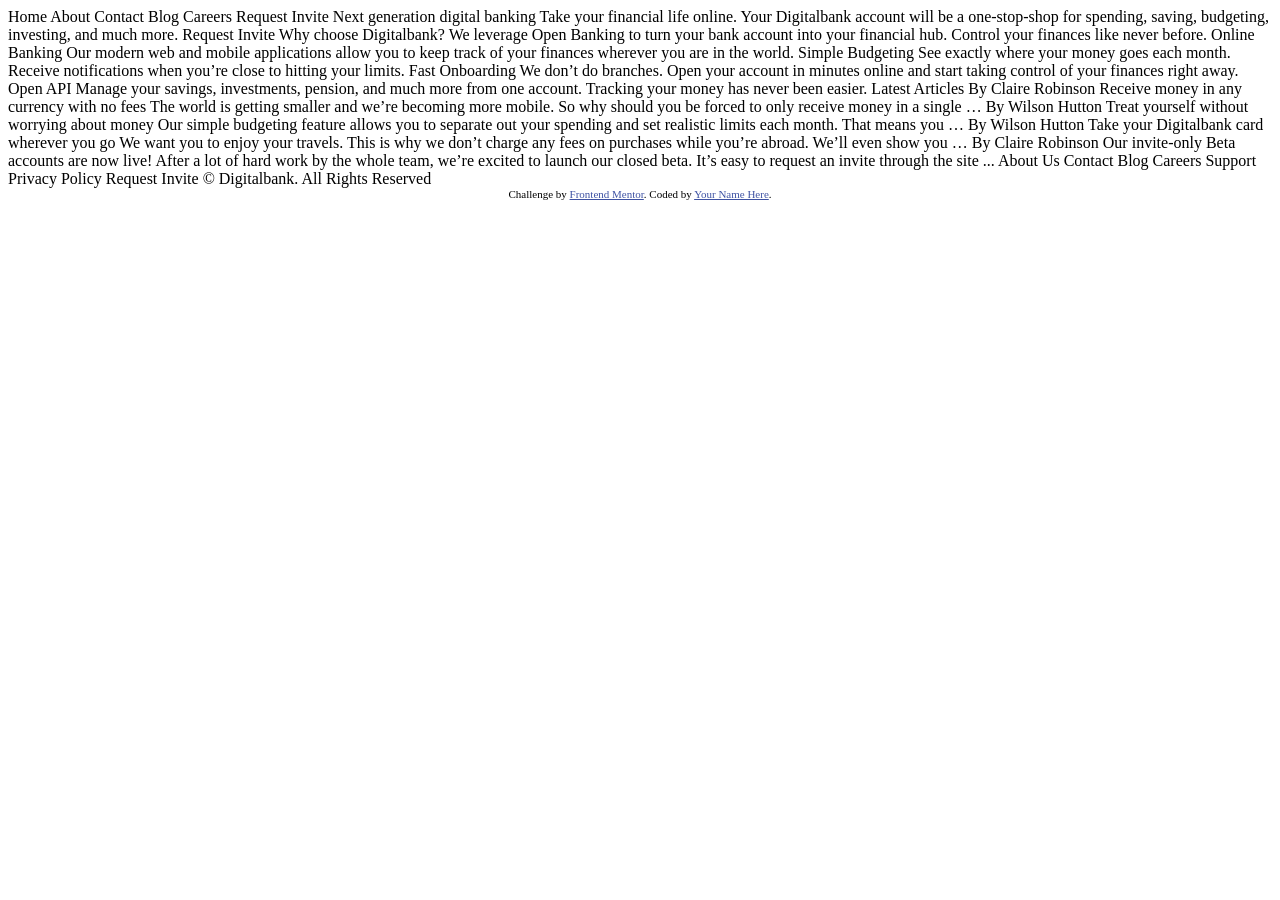
<file: index.html>
<!DOCTYPE html>
<html lang="en">
<head>
  <meta charset="UTF-8">
  <meta name="viewport" content="width=device-width, initial-scale=1.0"> <!-- displays site properly based on user's device -->

  <link rel="icon" type="image/png" sizes="32x32" href="./images/favicon-32x32.png">
  
  <title>Frontend Mentor | Digitalbank landing page</title>

  <!-- Feel free to remove these styles or customise in your own stylesheet 👍 -->
  <style>
    .attribution { font-size: 11px; text-align: center; }
    .attribution a { color: hsl(228, 45%, 44%); }
  </style>
</head>
<body>

  Home
  About
  Contact
  Blog
  Careers

  Request Invite



  Next generation digital banking

  Take your financial life online. Your Digitalbank account will be a one-stop-shop 
  for spending, saving, budgeting, investing, and much more.

  Request Invite



  Why choose Digitalbank?

  We leverage Open Banking to turn your bank account into your financial hub. Control 
  your finances like never before.

  Online Banking
  Our modern web and mobile applications allow you to keep track of your finances 
  wherever you are in the world.

  Simple Budgeting
  See exactly where your money goes each month. Receive notifications when you’re 
  close to hitting your limits.

  Fast Onboarding
  We don’t do branches. Open your account in minutes online and start taking control 
  of your finances right away.

  Open API
  Manage your savings, investments, pension, and much more from one account. Tracking 
  your money has never been easier.

  

  Latest Articles

  By Claire Robinson
  Receive money in any currency with no fees
  The world is getting smaller and we’re becoming more mobile. So why should you be 
  forced to only receive money in a single …

  By Wilson Hutton
  Treat yourself without worrying about money
  Our simple budgeting feature allows you to separate out your spending and set 
  realistic limits each month. That means you …

  By Wilson Hutton
  Take your Digitalbank card wherever you go
  We want you to enjoy your travels. This is why we don’t charge any fees on purchases 
  while you’re abroad. We’ll even show you …

  By Claire Robinson
  Our invite-only Beta accounts are now live!
  After a lot of hard work by the whole team, we’re excited to launch our closed beta. 
  It’s easy to request an invite through the site ...

  

  About Us
  Contact
  Blog
  Careers
  Support
  Privacy Policy

  Request Invite

  © Digitalbank. All Rights Reserved
  
  <div class="attribution">
    Challenge by <a href="https://www.frontendmentor.io?ref=challenge" target="_blank">Frontend Mentor</a>. 
    Coded by <a href="#">Your Name Here</a>.
  </div>
</body>
</html>
</file>
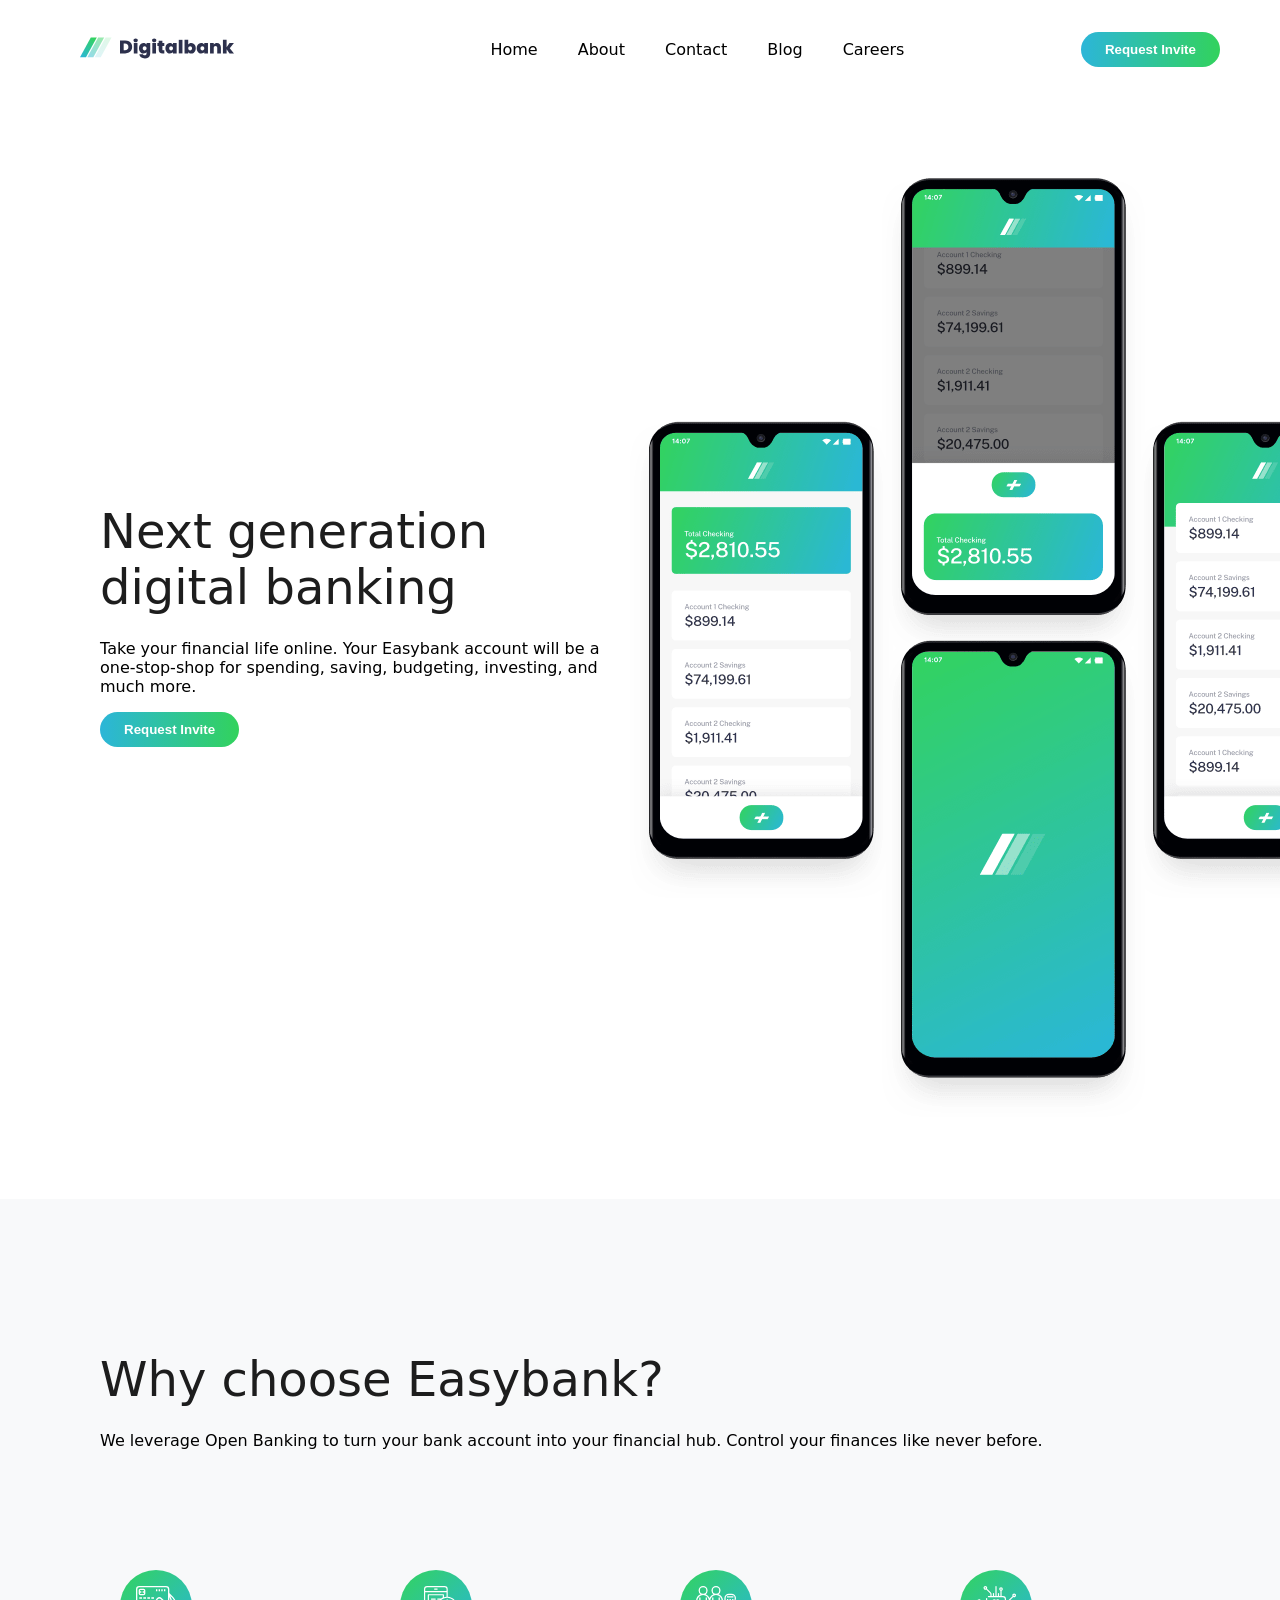
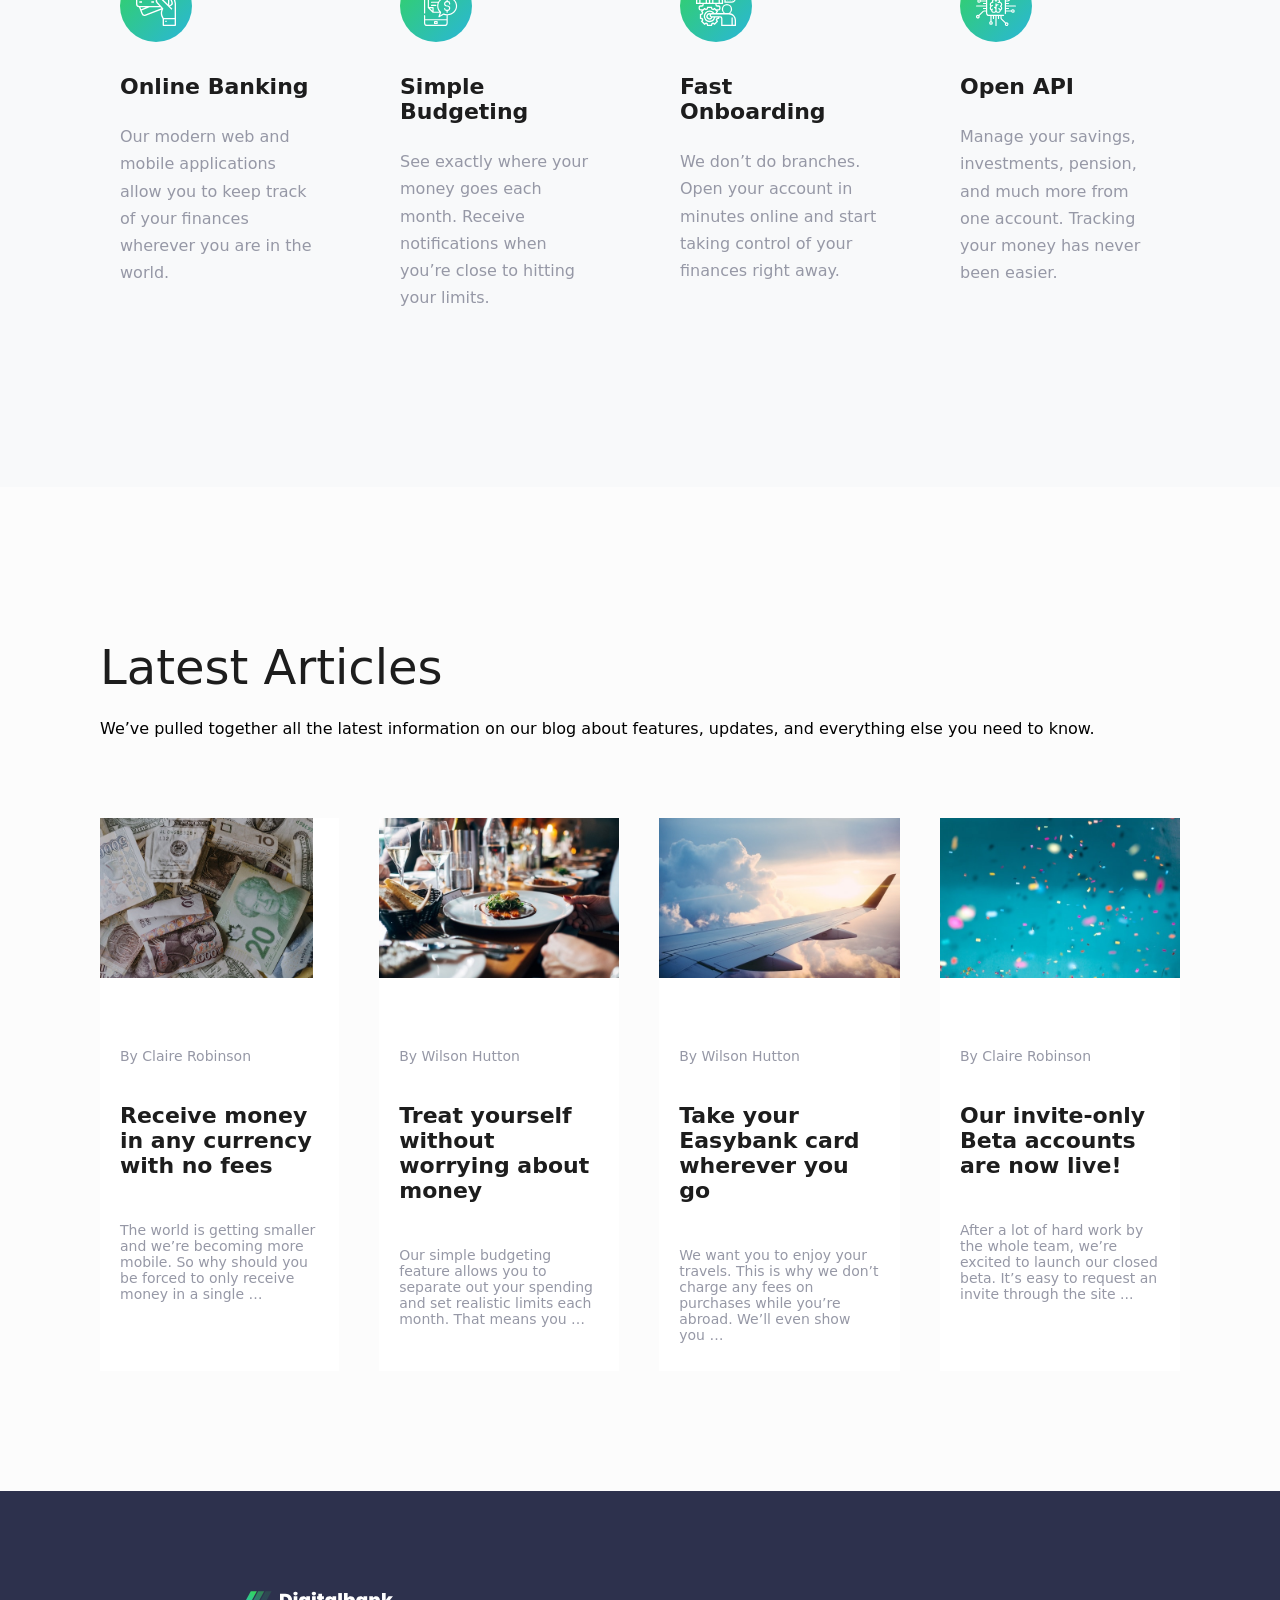
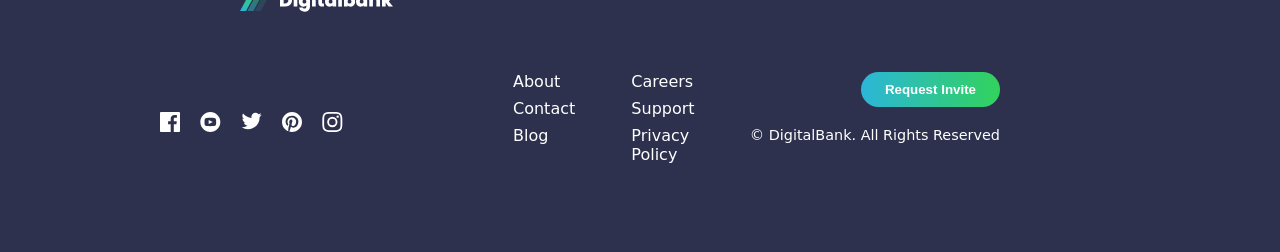
<file: html/index.html>
<!DOCTYPE html>
<html lang="en">
<head>
    <meta charset="UTF-8">
    <meta name="viewport" content="width=device-width, initial-scale=1.0">
    <title>Digital Bank</title>
    <link rel="stylesheet" href="../css/index.css">
    <link rel="stylesheet" href="../css/nav.css">
    <link rel="stylesheet" href="../css/footer.css">
</head>
<body>
    <header id="navbar"></header>
    <div class="contenedor1">
        <div class="texto">
            <h1 class = "titulo1">Next generation digital banking</h1>
            <p>Take your financial life online. Your Easybank account will be a one-stop-shop for spending, saving, budgeting, investing, and much more.</p>
            <button class="btn">Request Invite</button>
        </div>
        <div class="imagen">
            <img src="../images/image-mockups.png" alt="Mockups">
        </div>
    </div>
    <div class="contenedor2">
        <div class="texto">
            <h1>Why choose Easybank?</h1>
            <p>We leverage Open Banking to turn your bank account into your financial hub. Control your finances like never before.</p>
        </div>
        <div class="iconos">
            <div class="icono1">
                <img src="../images/icon-online.svg" alt="Online Banking">
                <h2>Online Banking</h2>
                <p>Our modern web and mobile applications allow you to keep track of your finances wherever you are in the world.</p>
            </div>
            <div class="icono2">
                <img src="../images/icon-budgeting.svg" alt="Simple Budgeting">
                <h2>Simple Budgeting</h2>
                <p>See exactly where your money goes each month. Receive notifications when you’re close to hitting your limits.</p>
            </div>
            <div class="icono3">
                <img src="../images/icon-onboarding.svg" alt="Fast Onboarding">
                <h2>Fast Onboarding</h2>
                <p>We don’t do branches. Open your account in minutes online and start taking control of your finances right away.</p>
            </div>
            <div class="icono4">
                <img src="../images/icon-api.svg" alt="Open API">
                <h2>Open API</h2>
                <p>Manage your savings, investments, pension, and much more from one account. Tracking your money has never been easier.</p>
            </div>
        </div>
    </div>
    <div class="contenedor3">
        <div class="texto">
            <h1>Latest Articles</h1>
            <p>We’ve pulled together all the latest information on our blog about features, updates, and everything else you need to know.</p>
        </div>
        <div class="articulos">
            <div class="articulo1">
                <img src="../images/image-currency.jpg" alt="Currency">
                <p>By Claire Robinson</p>
                <h2>Receive money in any currency with no fees</h2>
                <p>The world is getting smaller and we’re becoming more mobile. So why should you be forced to only receive money in a single …</p>
            </div>
            <div class="articulo2">
                <img src="../images/image-restaurant.jpg" alt="Restaurant">
                <p>By Wilson Hutton</p>
                <h2>Treat yourself without worrying about money</h2>
                <p>Our simple budgeting feature allows you to separate out your spending and set realistic limits each month. That means you …</p>
            </div>
            <div class="articulo3">
                <img src="../images/image-plane.jpg" alt="Plane">
                <p>By Wilson Hutton</p>
                <h2>Take your Easybank card wherever you go</h2>
                <p>We want you to enjoy your travels. This is why we don’t charge any fees on purchases while you’re abroad. We’ll even show you …</p>
            </div>
            <div class="articulo4">
                <img src="../images/image-confetti.jpg" alt="Confetti">
                <p>By Claire Robinson</p>
                <h2>Our invite-only Beta accounts are now live!</h2>
                <p>After a lot of hard work by the whole team, we’re excited to launch our closed beta. It’s easy to request an invite through the site ...</p>
            </div>
        </div>
    </div>
    <footer id="footer"></footer>
    <script src="../js/cargue.js"></script>
</body>
</html>
</file>
<file: css/index.css>
.contenedor1 {
    height: 100vh;
    display: flex;
    align-items: center;
    justify-content: center;
    padding: 100px
}

.imagen {
    width: 100%;
    max-width: 550px;
    height: auto;
}

.titulo1 {
    font-size: 60px;
    font-weight:600;
    margin-bottom: 20px;
}

.contenedor2 {
    padding: 120px 100px;
    text-align: left;
    background: #F8F9FA;
    max-width: 1200px;
    margin: 0 auto;
}

.texto {
    margin-bottom: 80px;
}

.texto h1 {
    font-size: 3rem;
    font-weight: 300;
    color: #1D1D1D;
    margin-bottom: 24px;
}

/* Grid responsive de 4 columnas */
.iconos {
    display: grid;
    grid-template-columns: repeat(4, 1fr);
    gap: 40px;
}

.icono1, .icono2, .icono3, .icono4 {
    padding: 40px 20px;
}

.icono1 img, .icono2 img, .icono3 img, .icono4 img {
    width: 72px;
    height: 72px;
    margin-bottom: 32px;
    display: block;
}

.icono1 h2, .icono2 h2, .icono3 h2, .icono4 h2 {
    font-size: 1.375rem;
    margin-bottom: 24px;
    color: #1D1D1D;
}

.icono1 p, .icono2 p, .icono3 p, .icono4 p {
    color: #9698A6;
    line-height: 1.7;
    font-size: 1rem;
}

.contenedor3 {
    padding: 120px 100px;
    text-align: left;
    max-width: 1200px;
    margin: 0 auto;
    background-color: #fcfcfc;
}

.articulos {
    display: grid;
    grid-template-columns: repeat(4, 1fr);
    gap: 40px;

}

.articulo1, .articulo2, .articulo3, .articulo4 {
    display: block;
    background-color: #ffffff;
    text-align: left;
}

.articulo1 img, .articulo2 img, .articulo3 img, .articulo4 img {
    width: 100%;
    width: auto;
    height: 160px;
    margin-bottom: 32px;
}

.articulo1 p, .articulo2 p, .articulo3 p, .articulo4 p {
    color: #9698A6;
    font-size: 0.875rem;
    margin-bottom: 8px;
    padding: 20px;
}
.articulo1 h2, .articulo2 h2, .articulo3 h2, .articulo4 h2 {
    font-size: 1.375rem;
    margin-bottom: 24px;
    padding: 0 20px;
    color: #1D1D1D;
}

/* Responsive */
@media (max-width: 480px) {
    .social-icons {
    gap: 15px;
    }
    .social-link {
    width: 50px;
    height: 50px;
    }
}
</file>
<file: css/nav.css>
.navbar {
    display: flex;
    align-items: center;
    justify-content: space-between;
    /*background-color: hsl(220, 16%, 96%);*/
    margin: 0;
    font-family: system-ui, -apple-system, BlinkMacSystemFont, 'Segoe UI', sans-serif;
}

.logo {
    display: block;
    margin: 0;
    padding: 20px 80px;
}

.links {
    display: flex;
    align-items: center;
    padding: 40px 80px;
}

.links nav ul {
    display: flex;
    gap: 40px;
    list-style: none;
    margin: 0;
    padding: 0;
}

.links nav a {
    text-decoration: none;
    color: inherit;
}

.boton {
    margin-right: 60px;
}
.btn {
    background-image: linear-gradient(90deg, hsl(192, 69%, 51%), hsl(136, 64%, 51%));
    color: #fff;
    border: none;
    padding: 10px 24px;
    border-radius: 20px;
    font-weight: 600;
    cursor: pointer;;
}
/* Responsive */
@media (max-width: 480px) {
    .social-icons {
    gap: 15px;
    }
    .social-link {
    width: 50px;
    height: 50px;
    }
}
</file>
<file: css/footer.css>
body {
    margin: 0;
    font-family: system-ui, -apple-system, BlinkMacSystemFont, 'Segoe UI', sans-serif;
}

/* Footer: 4 columnas horizontales */
footer {
    display: grid;
    grid-template-columns: auto 1fr 1fr auto; /* logo+redes | columna 1 | columna 2 | botón */
    align-items: flex-start;
    padding: 40px 80px;
    gap: 40px;
    color: #fff;
    background-color: hsl(233, 26%, 24%);  
}

/* Logo */
.contenedor img {
    display: block;
    align-items: left;
}

/* Redes sociales debajo del logo */
.contenedor1-footer {
    grid-column: 1 / 2;
    margin-top: 40px;
    display: flex;
    gap: 20px;
}

/* Columna About/Contact/Blog */
.contenedor2-footer ul,
.contenedor3-footer ul {
    list-style: none;
    padding: 0;
    margin: 0;
}

.contenedor2-footer li,
.contenedor3-footer li {
    margin-bottom: 8px;
    cursor: pointer;
}

/* Botón + copyright a la derecha */
.contenedor4-footer {
    display: flex;
    flex-direction: column;
    align-items: flex-end;
    gap: 20px;
}

.boton-solicitud {
    background-image: linear-gradient(90deg, hsl(192, 69%, 51%), hsl(136, 64%, 51%));
    color: #fff;
    border: none;
    padding: 10px 24px;
    border-radius: 20px;
    font-weight: 600;
    cursor: pointer;
}

.contenedor4-footer p {
    margin: 0;
    font-size: 0.9rem;
}

/* Responsive */
@media (max-width: 480px) {
    .social-icons {
    gap: 15px;
    }
    .social-link {
    width: 50px;
    height: 50px;
    }
}
</file>
